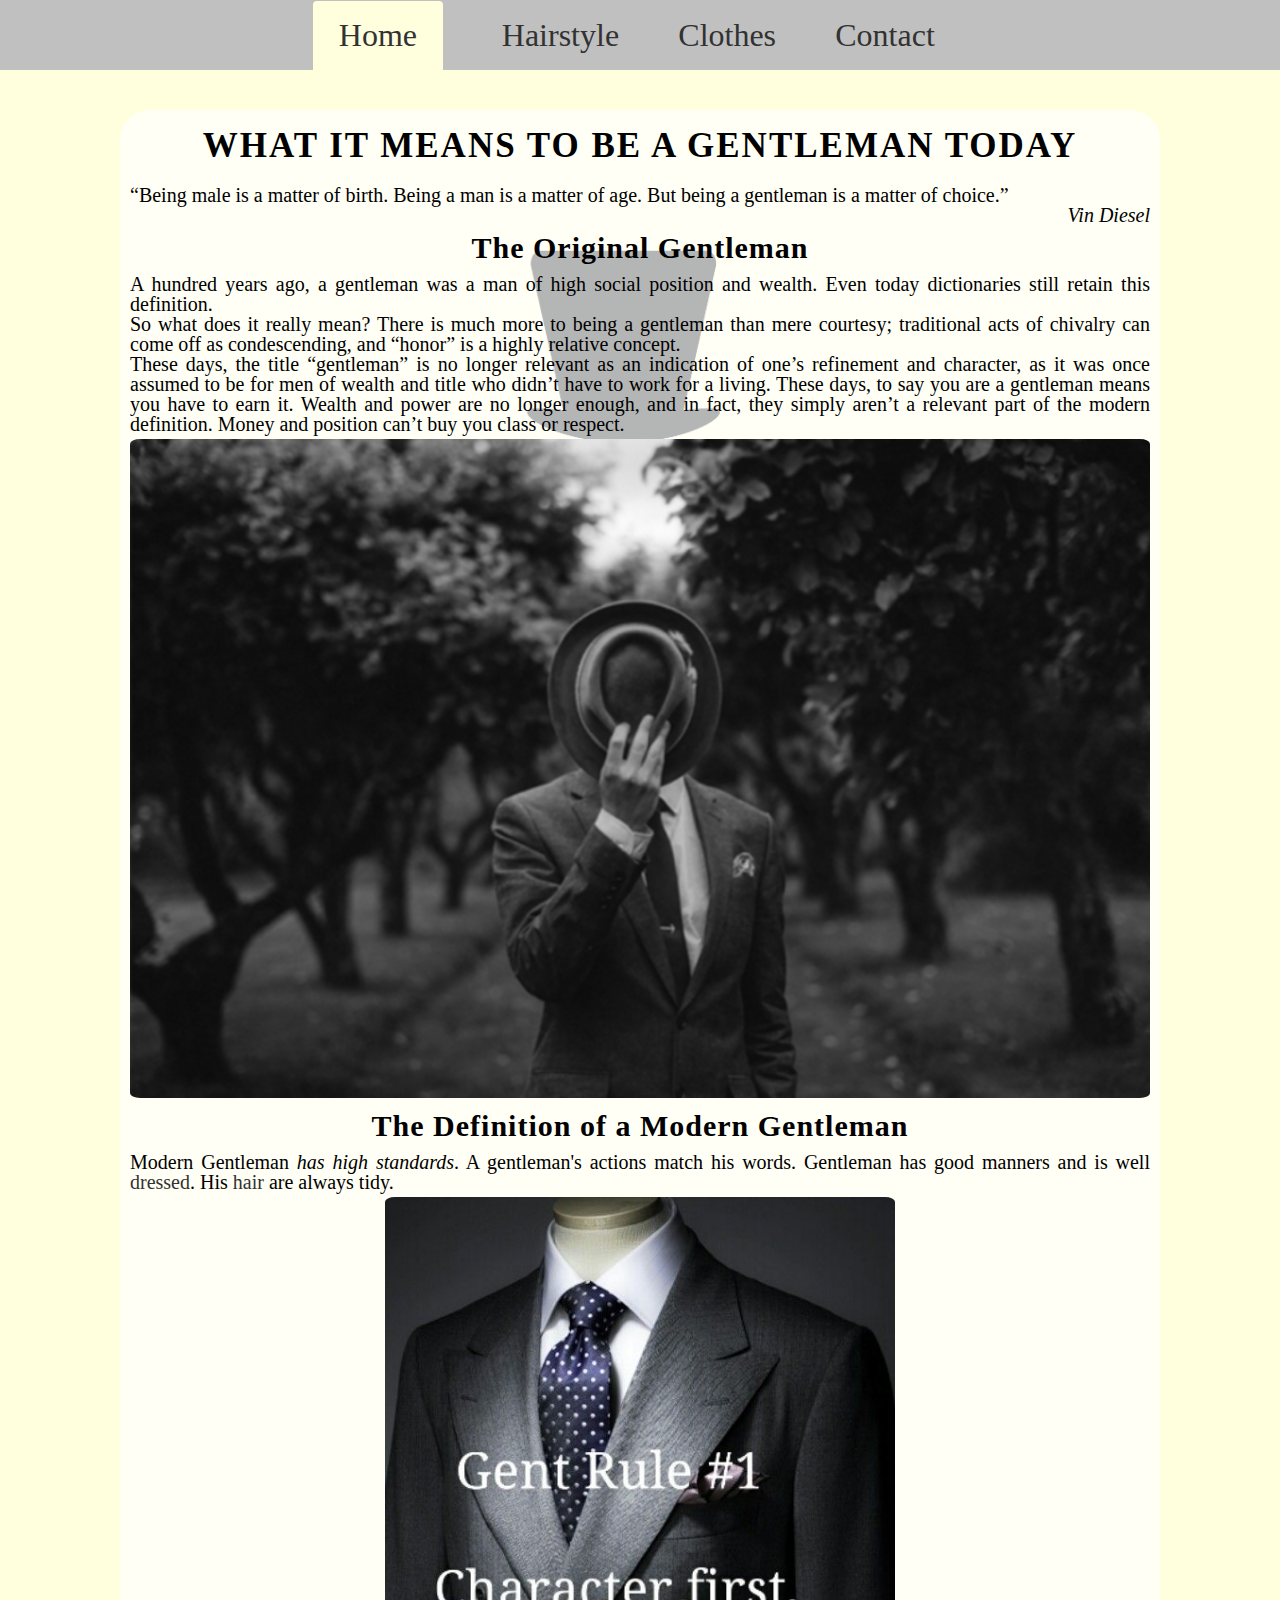
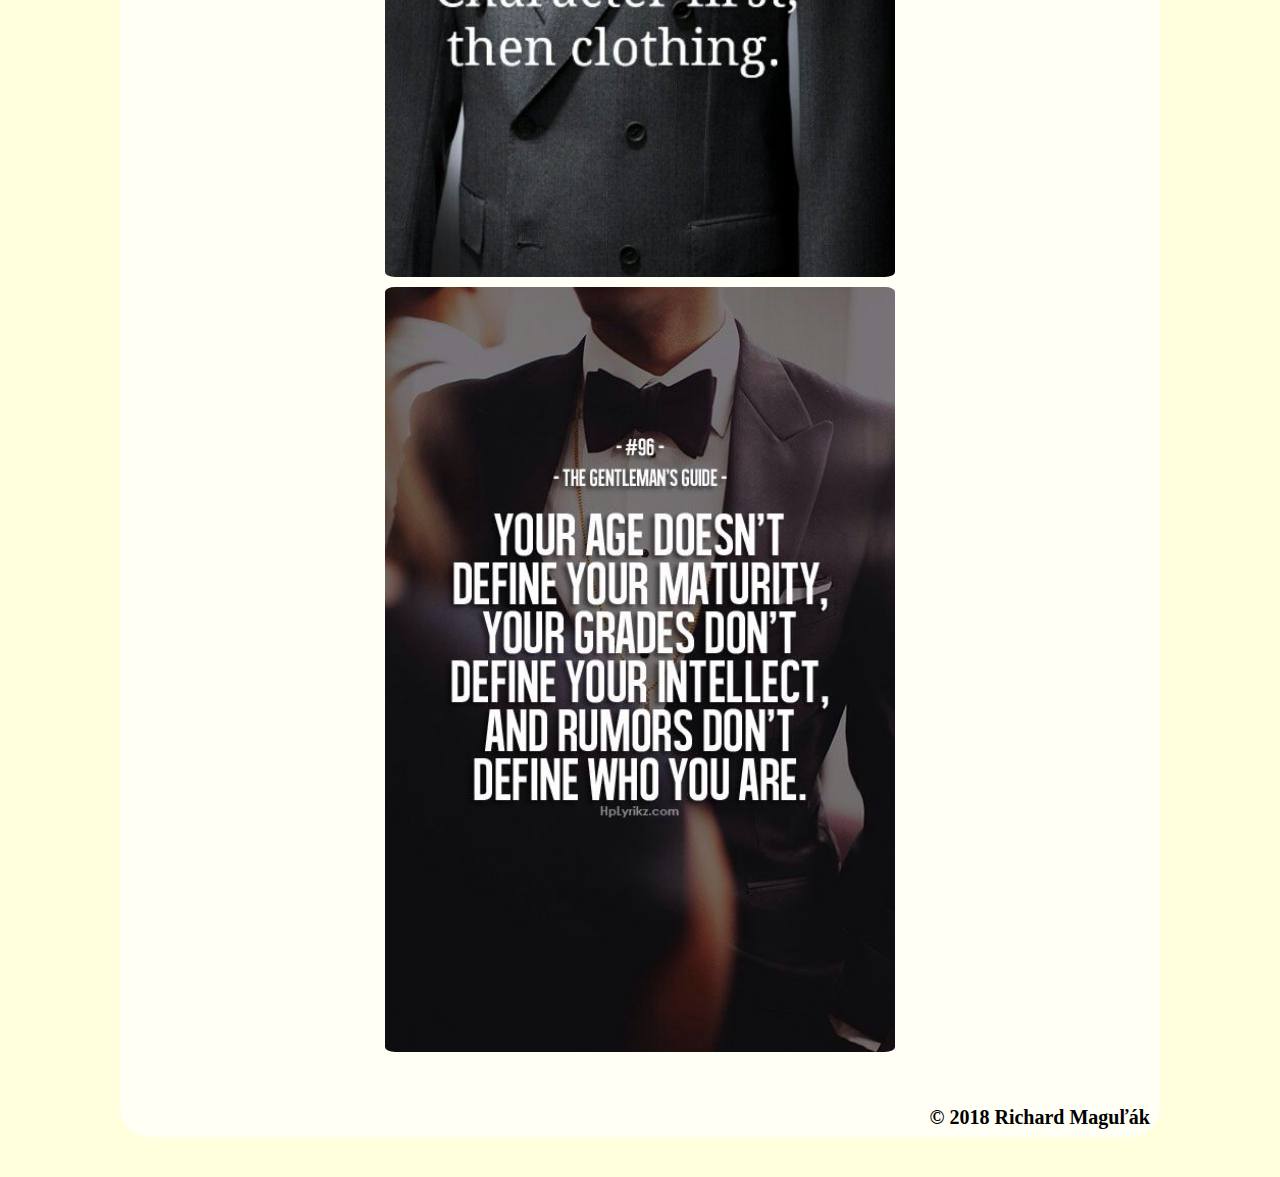
<file: index.html>
<html>
<head>
	<link href="Assets/style/reset.css" rel="stylesheet" type="text/css">
	<link href="Assets/style/style.css" rel="stylesheet" type="text/css">
	<link rel="shortcut icon" type="image/x-icon" href="Assets/icon/favicon.png">
	<meta charset="utf-8">
	<meta name="viewport" content="width=device-width, initial-scale=1">
	<meta name="keywords" content="style,gentleman,classy">
	<meta name="description" content="This website si about gentleman style.">
	<meta name="author" content="Richard MAGULAK">
	 <!-- For Facebook -->
    <meta property="og:title" content="Gentleman Style" />
    <meta property="og:type" content="article"/>
    <meta property="og:description" content="Website about history and present of gentlemans." />
    <meta property="og:url" content="https://gentlemanstyle.github.io/Home">
    <meta property="og:image" content="Assets/icon/og.jpg">
    <!-- For Twitter -->
    <meta name="twitter:creator" content="Richard MAGULAK">
    <meta name="twitter:card" content="summary">
    <meta name="twitter:title" content="Gentleman style">
    <meta name="twitter:description" content="Website about history and present of gentlemans.">
    <meta name="twitter:image" content="Assets/icon/og.jpg">
    <!-- For Google -->
    <meta name="keywords" content="style,gentleman,classy">
    <meta name="description" content="Website about history and present of gentlemans.">
    <meta name="author" content="Richard MAGULAK">
	<title>Gentlemans style</title>
</head>
<body>
	<header>
				<nav id="mainHeader">
					<ul>
						<li><a href="#" class="active">Home</a></li>
						<li><a href="Assets/html/Hairstyle.html">Hairstyle</a></li>
						<li><a href="Assets/html/Clothes.html">Clothes</a></li>
						<li><a href="Assets/html/Contact.html">Contact</a></li>
					</ul>
				</nav>
				<nav id="mobile">
					<ul>
        	<li><a href="#"  class="hid" class="active"><img src="Assets/icon/home.png" width="32px" height="32px"></a></li>
        	</li><a href="Assets/html/Hairstyle.html" class="hid"><img src="Assets/icon/hairstyle.png" width="32px" height="32px"></a></li>
	        </li><a href="Assets/html/Clothes.html" class="hid"><img src="Assets/icon/clothes.png" width="32px" height="32px"></a></li>
    	    </li><a href="Assets/html/Contact.html" class="hid"><img src="Assets/icon/contact.png" width="32px" height="32px"></a></li>
					</ul>	    		
	    		</nav>
	</header>
		
	    <article>
	    <h1>What it means to be a gentleman today</h1>
	    <p>“Being male is a matter of birth. Being a man is a matter of age. But being a gentleman is a matter of choice.”
		</p>
		<p class="autor"><i>Vin Diesel</i></p>	
	    <h2>The Original Gentleman</h2>
	    <p>A hundred years ago, a gentleman was a man of high social position and wealth. Even today dictionaries still retain this definition.</p>	
	    <p>So what does it really mean? There is much more to being a gentleman than mere courtesy; traditional acts of chivalry can come off as condescending, and “honor” is a highly relative concept.</p>
	    <p>These days, the title “gentleman” is no longer relevant as an indication of one’s refinement and character, as it was once assumed to be for men of wealth and title who didn’t have to work for a living. These days, to say you are a gentleman means you have to earn it. Wealth and power are no longer enough, and in fact, they simply aren’t a relevant part of the modern definition. Money and position can’t buy you class or respect.</p>
	    <img src="./Assets/img/i/gntlmn.png">
	    <h2>The Definition of a Modern Gentleman</h2>
	    <p>Modern Gentleman <i>has high standards</i>. A gentleman's actions match his words. Gentleman has good manners and is well <a href="Assets/html/Clothes.html">dressed</a>. His <a href="Assets/html/Hairstyle.html">hair</a> are always tidy.</p>
	    <img src="./Assets/img/i/rule1.jpg" class="i" align="middle">
	    <img src="./Assets/img/i/rule2.jpg" class="i" align="middle">
	   
	    <footer>
	    	<p>© 2018 Richard Maguľák</p>
	    </footer>
	    </article>	
</body>
</html>
</file>
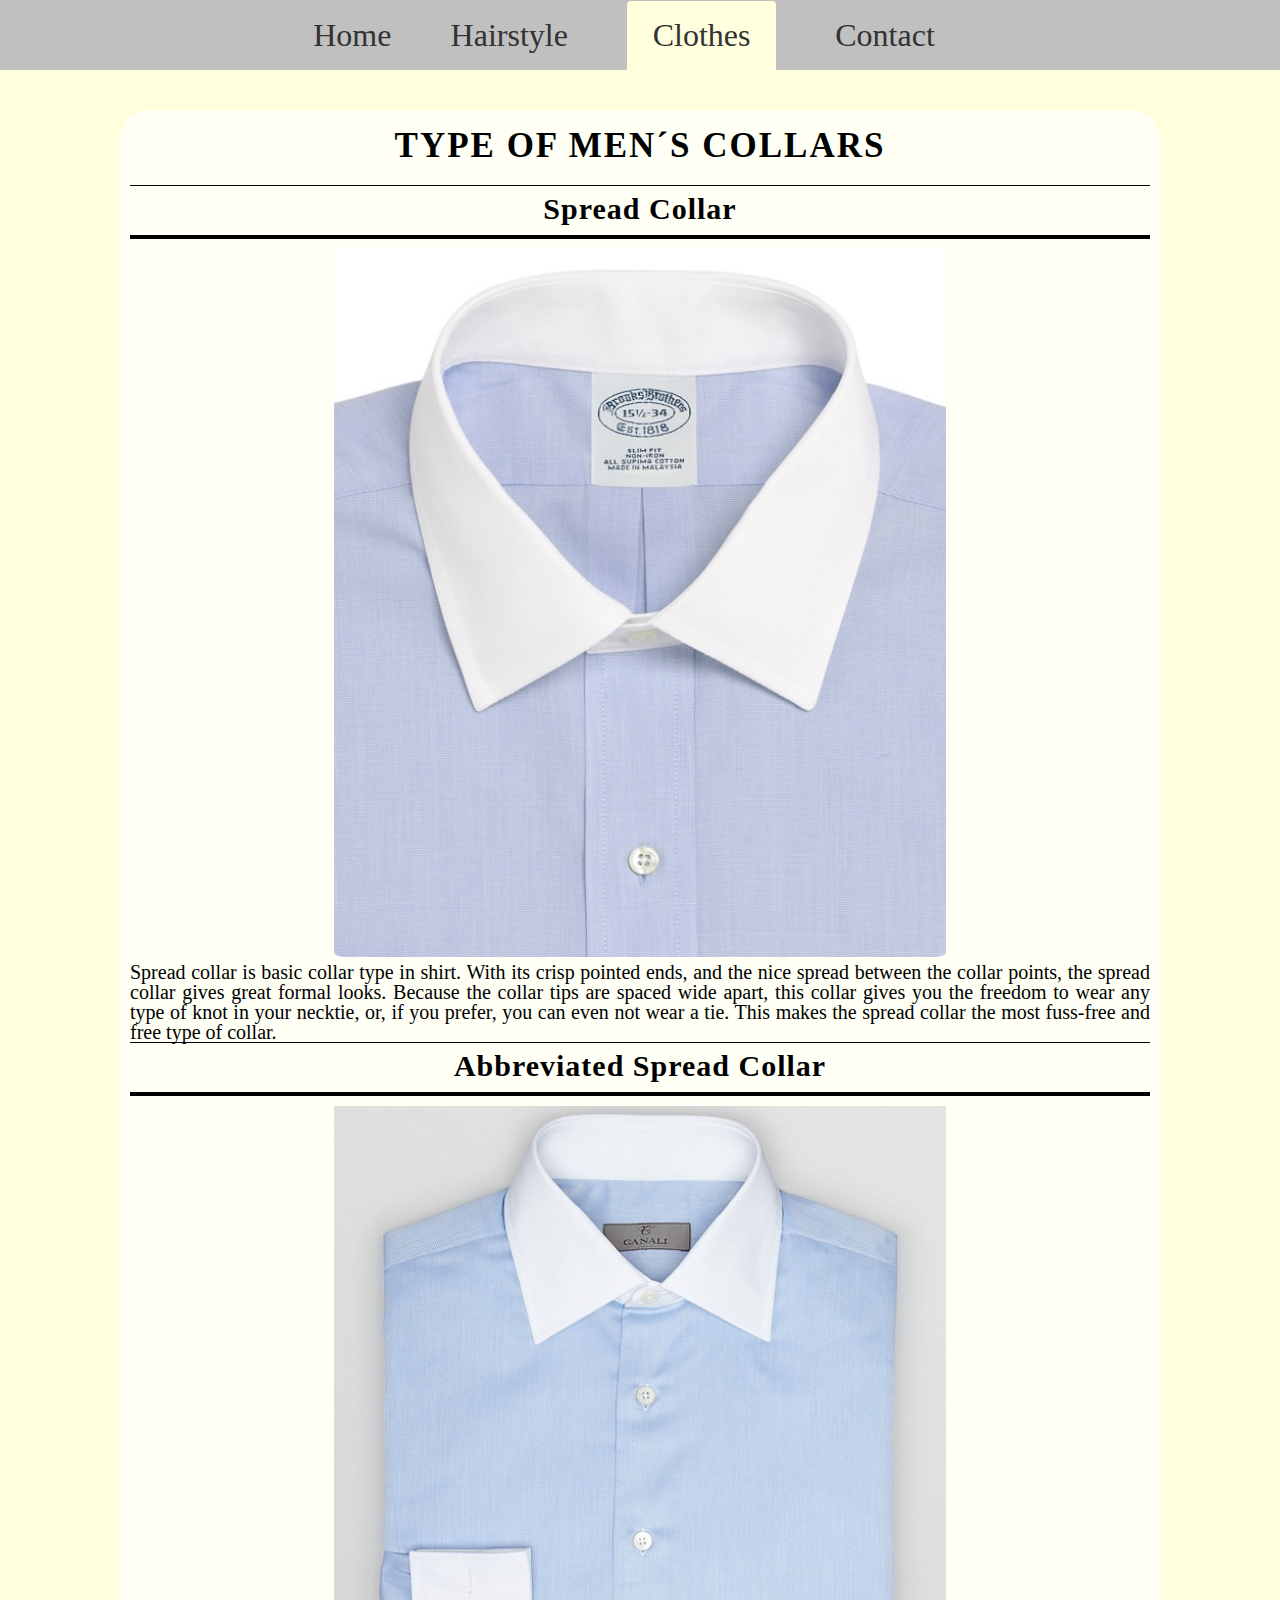
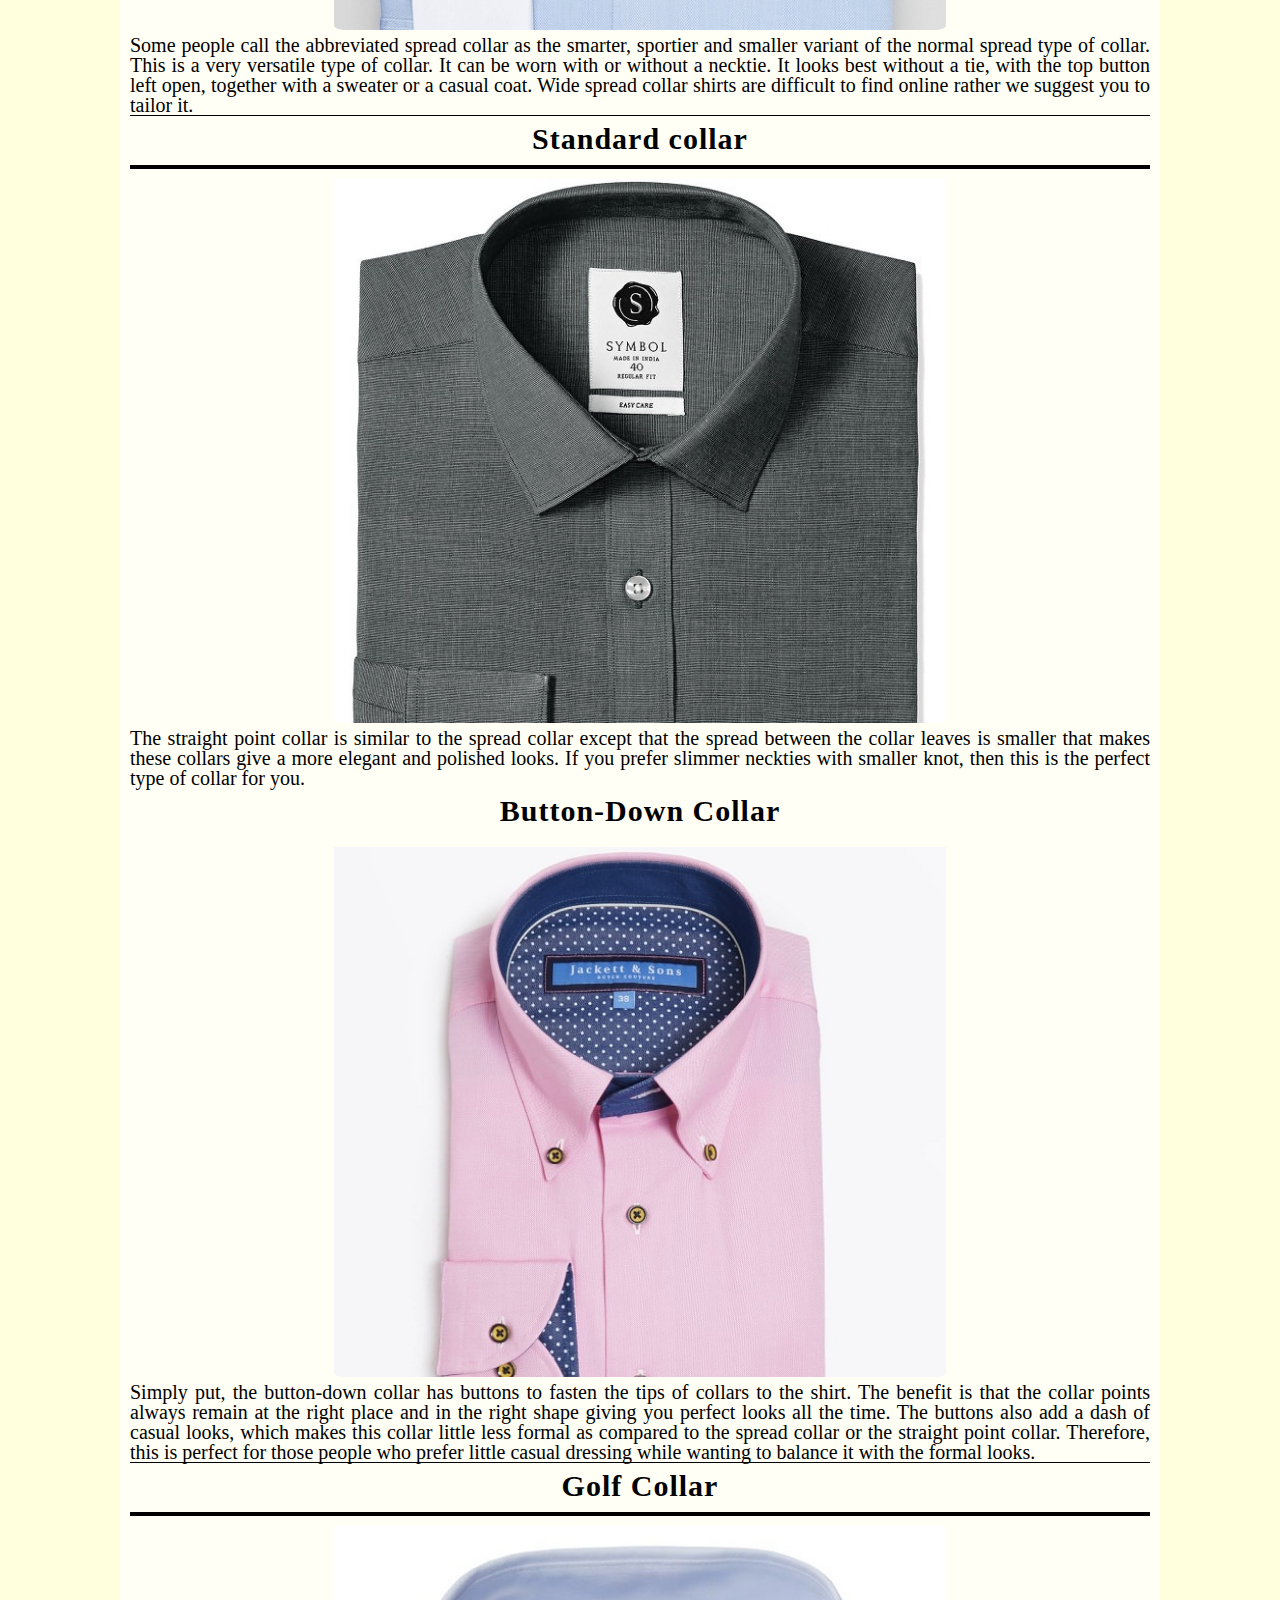
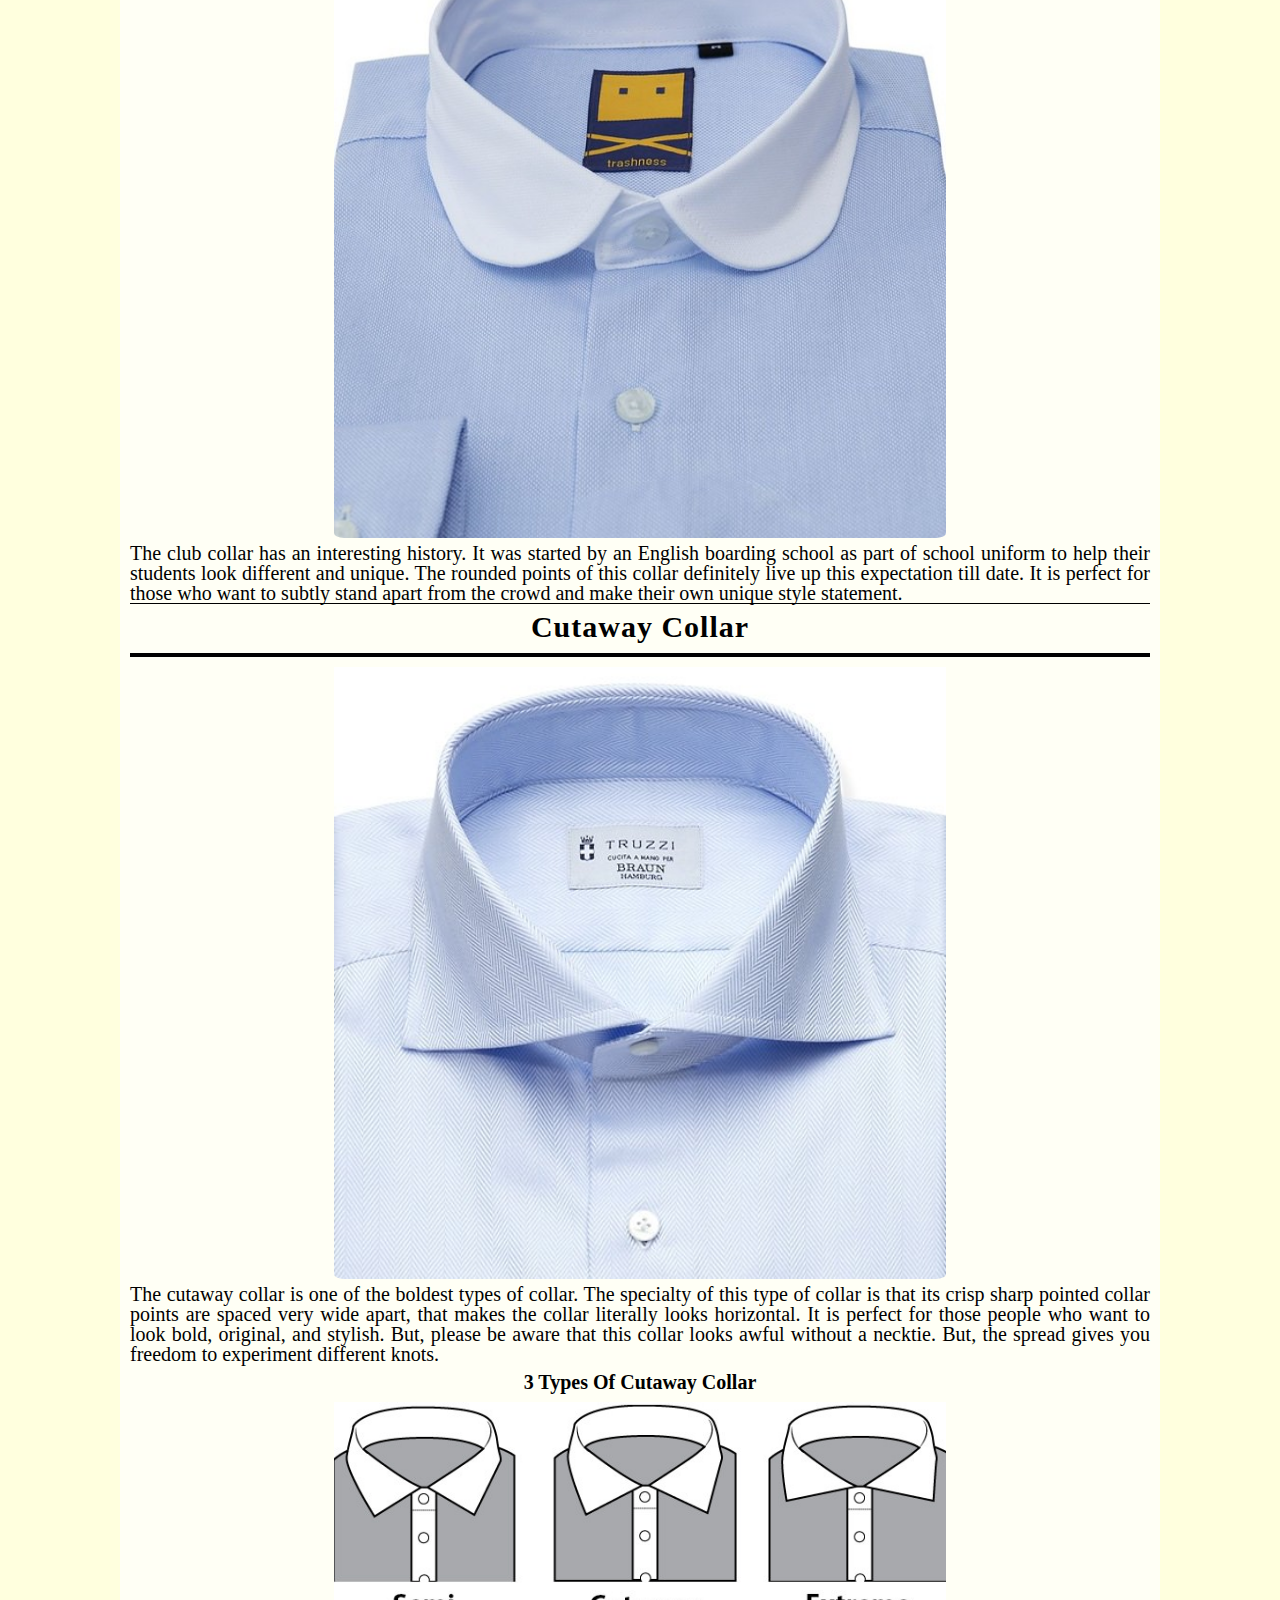
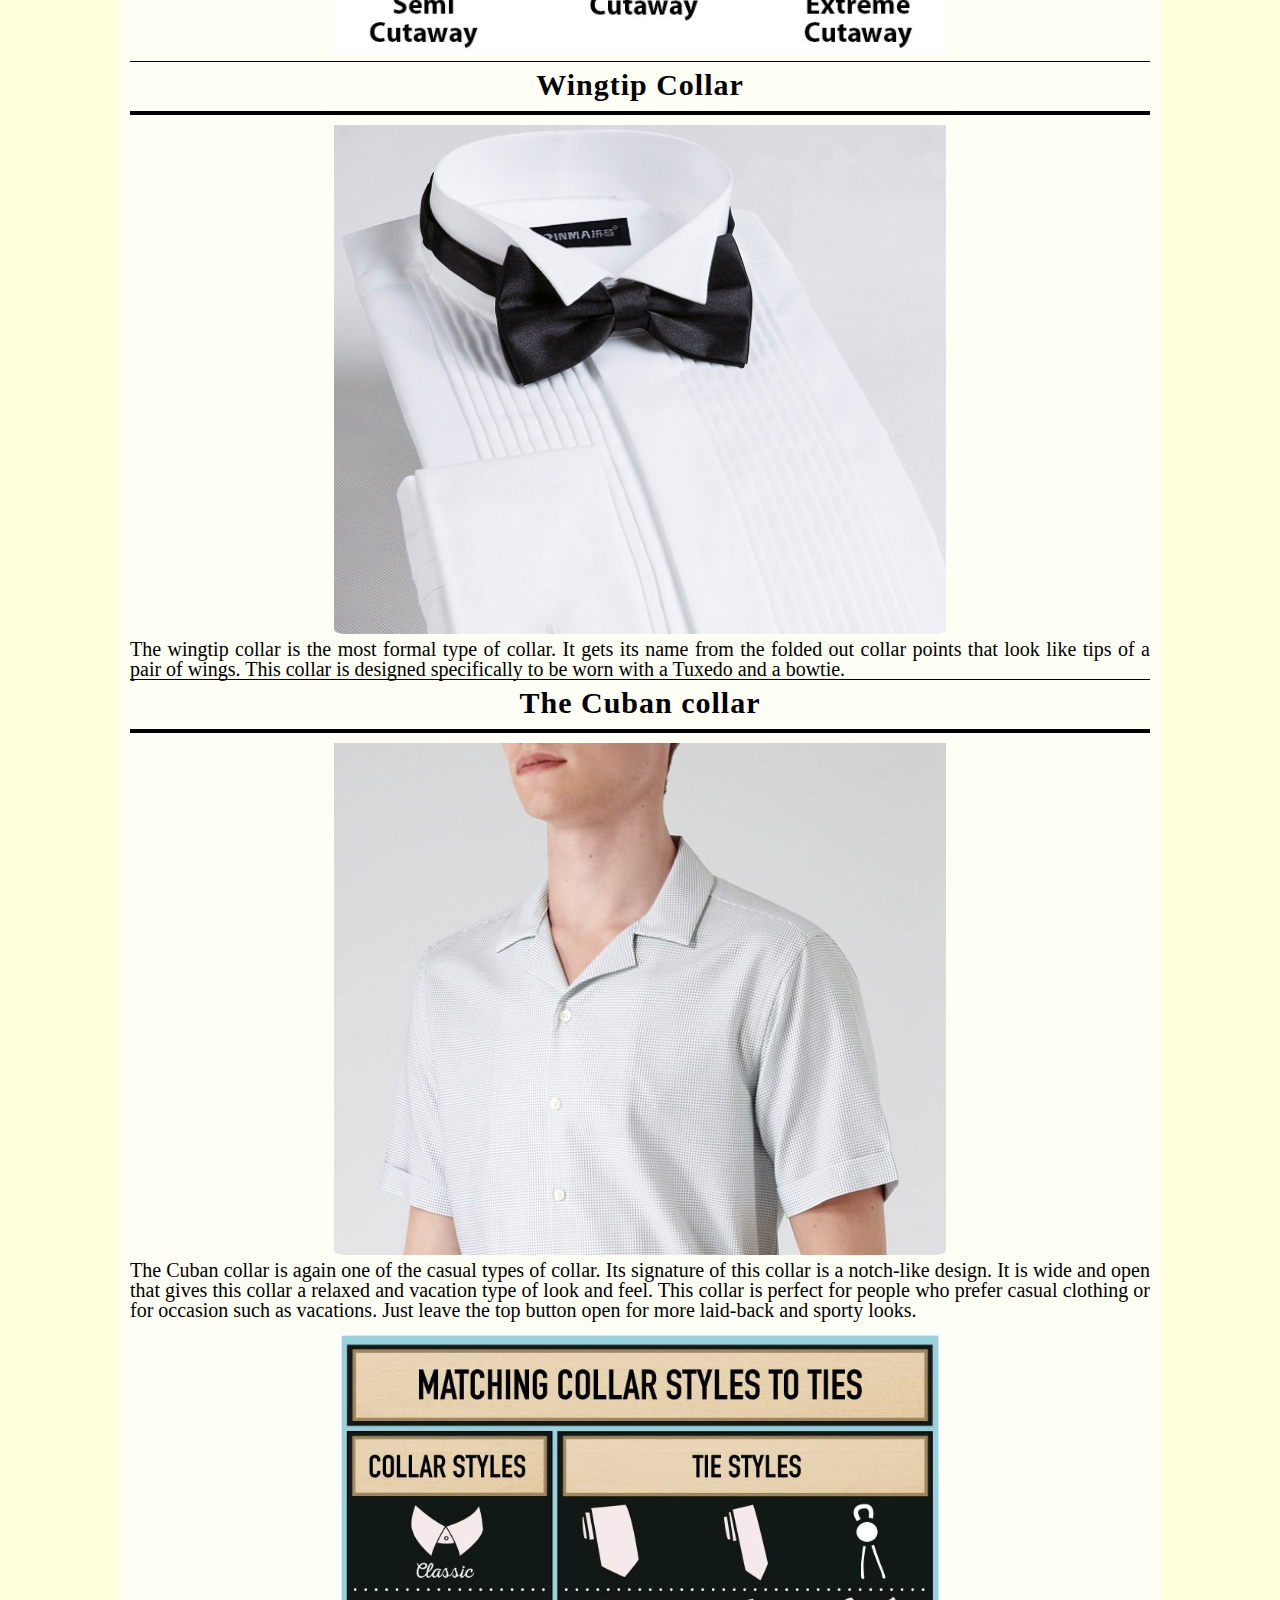
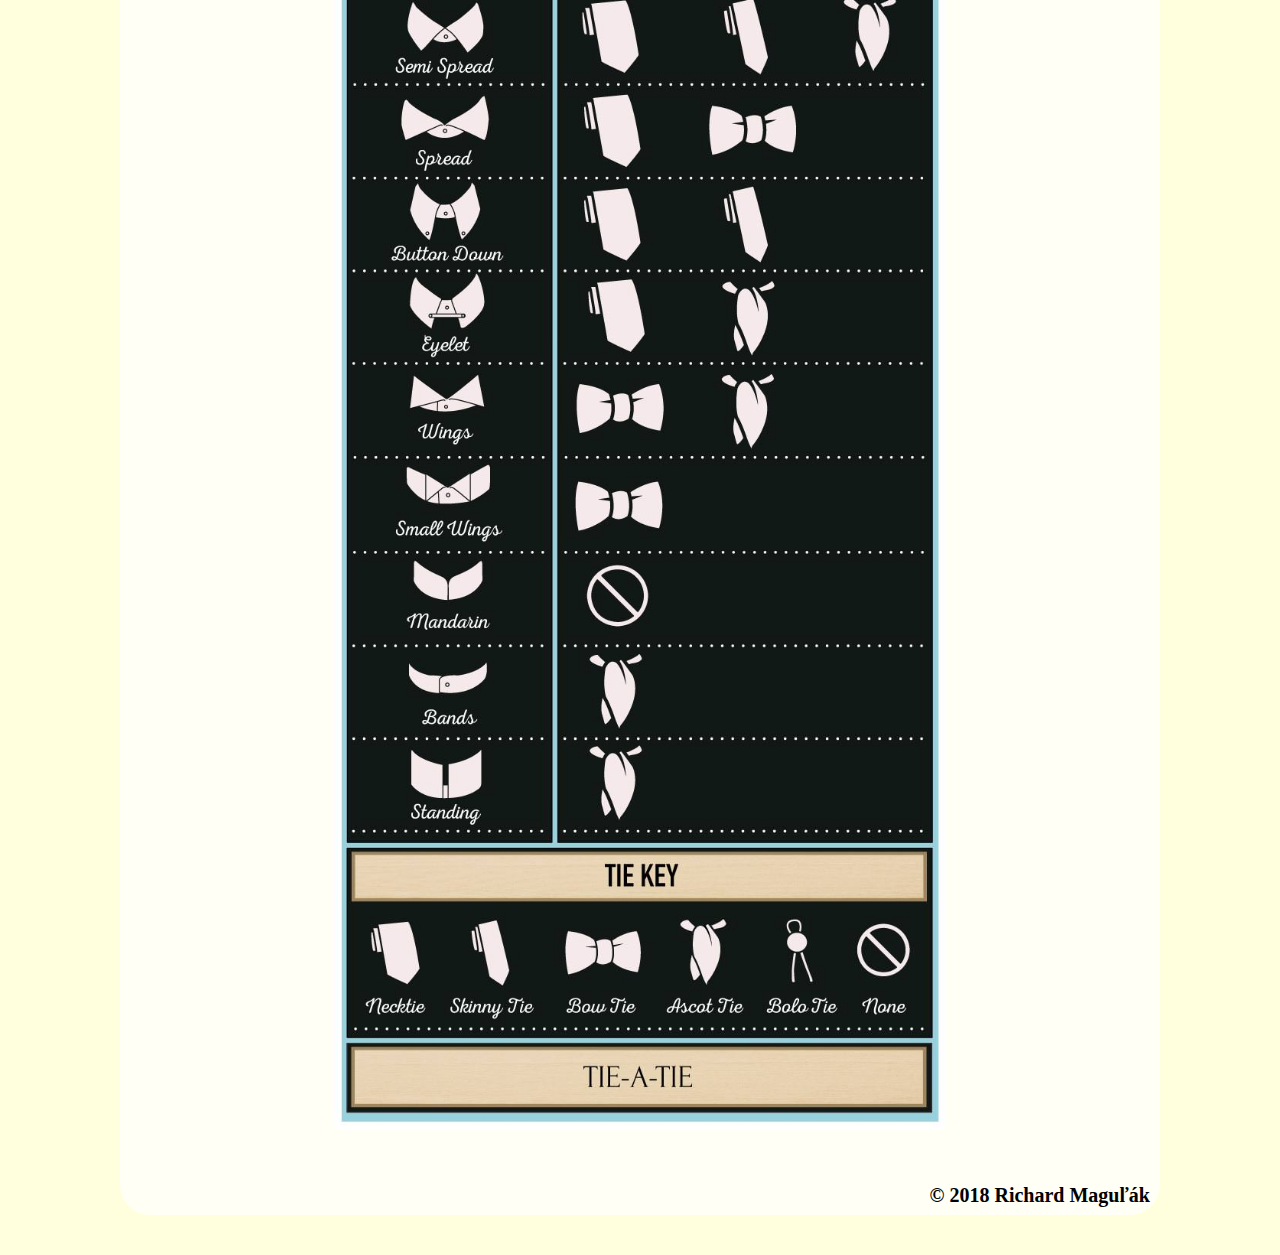
<file: Assets/html/Clothes.html>
<html>
<head>
	<link rel="shortcut icon" type="image/x-icon" href="../icon/favicon.png">
	<link href="../style/reset.css" rel="stylesheet" type="text/css">
	<link href="../style/style.css" rel="stylesheet" type="text/css">
	<meta charset="utf-8">
	<meta name="viewport" content="width=device-width, initial-scale=1">
	<meta name="keywords" content="style,gentleman,classy,clothes,collar,tie">
	<meta name="description" content="Choosing properly clothes is important for gentleman.">
	<meta name="author" content="Richard MAGULAK">
	 <!-- For Facebook -->
    <meta property="og:title" content="GS-Clothes" />
    <meta property="og:type" content="article"/>
    <meta property="og:description" content="Choosing properly clothes is important for gentleman." />
    <meta property="og:url" content="https://gentlemanstyle.github.io/Clothes">
    <meta property="og:image" content="Assets/icon/og.jpg">
    <!-- For Twitter -->
    <meta name="twitter:creator" content="Richard MAGULAK">
    <meta name="twitter:card" content="summary">
    <meta name="twitter:title" content="GS-Clothes">
    <meta name="twitter:description" content="Choosing properly clothes is important for gentleman.">
    <meta name="twitter:image" content="Assets/icon/og.jpg">
    <!-- For Google -->
    <meta name="keywords" content="style,gentleman,classy,clothes,collar,tie">
    <meta name="description" content="Choosing properly clothes is important for gentleman.">
    <meta name="author" content="Richard MAGULAK">
	<title>GS-Clothes</title>
</head>
<body>
	<header>
				<nav id="mainHeader">
					<ul>
						<li><a href="../../index.html">Home</a></li>
						<li><a href="Hairstyle.html">Hairstyle</a></li>
						<li><a href="#"class="active">Clothes</a></li>
						<li><a href="Contact.html">Contact</a></li>
					</ul>
				</nav>	
			<nav id="mobile">
				<ul>
		        	<li><a href="../../index.html" ><img src="../icon/home.png" width="32px" height="32px"></a></li>
		        	<li><a href="Hairstyle.html"><img src="../icon/hairstyle.png" width="32px" height="32px"></a></li>
			        <li><a href="#" ><img src="../icon/clothes.png" width="32px" height="32px"></a></li>
		    	    <li><a href="Contact.html"><img src="../icon/contact.png" width="32px" height="32px"></a></li>
	    	    </ul>
	    	</nav>
		</header>
		<article>
			<h1>Type of men´s collars</h1>
			<h2 class="c1">Spread Collar</h2>
			<img src="../img/c/c1.jpg" class="c">
			<p>Spread collar is basic collar type in shirt. With its crisp pointed ends, and the nice spread between the collar points, the spread collar gives great formal looks. Because the collar tips are spaced wide apart, this collar gives you the freedom to wear any type of knot in your necktie, or, if you prefer, you can even not wear a tie. This makes the spread collar the most fuss-free and free type of collar.</p>

			<h2 class="c1">Abbreviated Spread Collar</h2>
			<img src="../img/c/c2.jpg" class="c">
			<p>Some people call the abbreviated spread collar as the smarter, sportier and smaller variant of the normal spread type of collar. This is a very versatile type of collar. It can be worn with or without a necktie. It looks best without a tie, with the top button left open, together with a sweater or a casual coat. Wide spread collar shirts are difficult to find online rather we suggest you to tailor it.</p>
			
			<h2 class="c1">Standard collar</h2>
			<img src="../img/c/c3.jpg" class="c">
			<p>The straight point collar is similar to the spread collar except that the spread between the collar leaves is smaller that makes these collars give a more elegant and polished looks. If you prefer slimmer neckties with smaller knot, then this is the perfect type of collar for you.</p>
						<h2>Button-Down Collar</h2>
			<img src="../img/c/c4.jpg" class="c">
			<p>Simply put, the button-down collar has buttons to fasten the tips of collars to the shirt. The benefit is that the collar points always remain at the right place and in the right shape giving you perfect looks all the time. The buttons also add a dash of casual looks, which makes this collar little less formal as compared to the spread collar or the straight point collar. Therefore, this is perfect for those people who prefer little casual dressing while wanting to balance it with the formal looks.</p>
			
			<h2 class="c1">Golf Collar</h2>
			<img src="../img/c/c5.jpg" class="c">
			<p>The club collar has an interesting history. It was started by an English boarding school as part of school uniform to help their students look different and unique. The rounded points of this collar definitely live up this expectation till date. It is perfect for those who want to subtly stand apart from the crowd and make their own unique style statement.</p>
			<h2 class="c1">Cutaway Collar</h2>
			<img src="../img/c/c6.jpg" class="c">
			<p>The cutaway collar is one of the boldest types of collar. The specialty of this type of collar is that its crisp sharp pointed collar points are spaced very wide apart, that makes the collar literally looks horizontal. It is perfect for those people who want to look bold, original, and stylish. But, please be aware that this collar looks awful without a necktie. But, the spread gives you freedom to experiment different knots.</p>
			<h3>3 Types Of Cutaway Collar</h3>
			<img src="../img/c/c6.2.jpg" class="c">
			<h2 class="c1">Wingtip Collar</h2>
			<img src="../img/c/c7.jpg" class="c">
			<p>The wingtip collar is the most formal type of collar. It gets its name from the folded out collar points that look like tips of a pair of wings. This collar is designed specifically to be worn with a Tuxedo and a bowtie.</p>
			<h2 class="c1"> The Cuban collar</h2>
			<img src="../img/c/c8.jpg" class="c">
			<p>The Cuban collar is again one of the casual types of collar. Its signature of this collar is a notch-like design. It is wide and open that gives this collar a relaxed and vacation type of look and feel. This collar is perfect for people who prefer casual clothing or for occasion such as vacations. Just leave the top button open for more laid-back and sporty looks.</p>
			<img src="../img/c/c9.jpg" class="c">
 		<footer>
	    	<p>© 2018 Richard Maguľák</p>
	    </footer>
		</article>
</body>
</html>
</file>
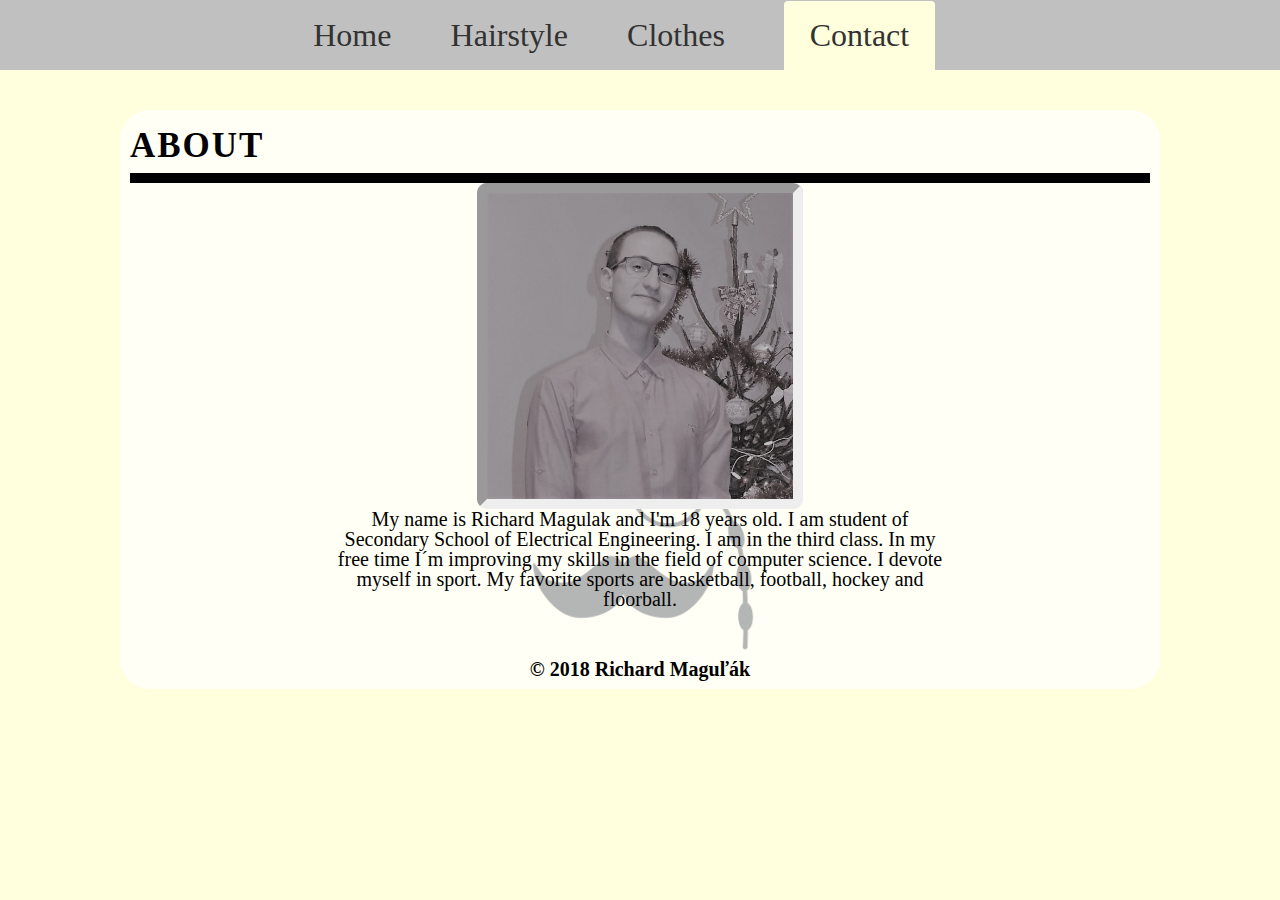
<file: Assets/html/Contact.html>
<html>
<head>
	<link rel="shortcut icon" type="image/x-icon" href="../icon/favicon.png">
	<link href="../style/reset.css" rel="stylesheet" type="text/css">
	<link href="../style/style.css" rel="stylesheet" type="text/css">
	<meta charset="utf-8">
	<meta name="viewport" content="width=device-width, initial-scale=1">
	<meta name="keywords" content="Contact,About">
	<meta name="description" content="Description of author.">
	<meta name="author" content="Richard MAGULAK">
	 <!-- For Facebook -->
    <meta property="og:title" content="GS-About" />
    <meta property="og:type" content="article"/>
    <meta property="og:description" content="Description of author." />
    <meta property="og:url" content="https://gentlemanstyle.github.io/About">
    <meta property="og:image" content="Assets/icon/og.jpg">
    <!-- For Twitter -->
    <meta name="twitter:creator" content="Richard MAGULAK">
    <meta name="twitter:card" content="summary">
    <meta name="twitter:title" content="GS-About">
    <meta name="twitter:description" content="Description of author.">
    <meta name="twitter:image" content="Assets/icon/og.jpg">
    <!-- For Google -->
    <meta name="keywords" content="Contact,About">
    <meta name="description" content="Description of author.">
    <meta name="author" content="Richard MAGULAK">
	<title>Contact</title>
</head>
<body>
	<header>
				<nav id="mainHeader">
					<ul>
						<li><a href="../../index.html">Home</a></li>
						<li><a href="Hairstyle.html">Hairstyle</a></li>
						<li><a href="Clothes.html">Clothes</a></li>
						<li><a href="#"class="active">Contact</a></li>
					</ul>
				</nav>	
			<nav id="mobile">
				<ul>
		        	<li><a href="../../index.html"><img src="../icon/home.png" width="32px" height="32px"></a></li>
		        	<li><a href="Hairstyle.html"><img src="../icon/hairstyle.png" width="32px" height="32px"></a></li>
			        <li><a href="Clothes.html" ><img src="../icon/clothes.png" width="32px" height="32px"></a></li>
		    	    <li><a href="#"><img src="../icon/contact.png" width="32px" height="32px"></a></li>
	    	    </ul>
	    	</nav>
	</header>
		<article id="about">
			<h1>About</h1>
			<img src="./../img/a/a1.JPG">
			<p>My name is Richard Magulak and I'm 18 years old. I am student of Secondary School of Electrical Engineering. I am in the third  class. In my free time I´m improving my skills in the field of computer science. I devote myself in sport. My favorite sports are basketball, football, hockey and floorball.</p>
		<footer>
	    	<p>© 2018 Richard Maguľák</p>
	    </footer>
	    </article>
</body>
</html>
</file>
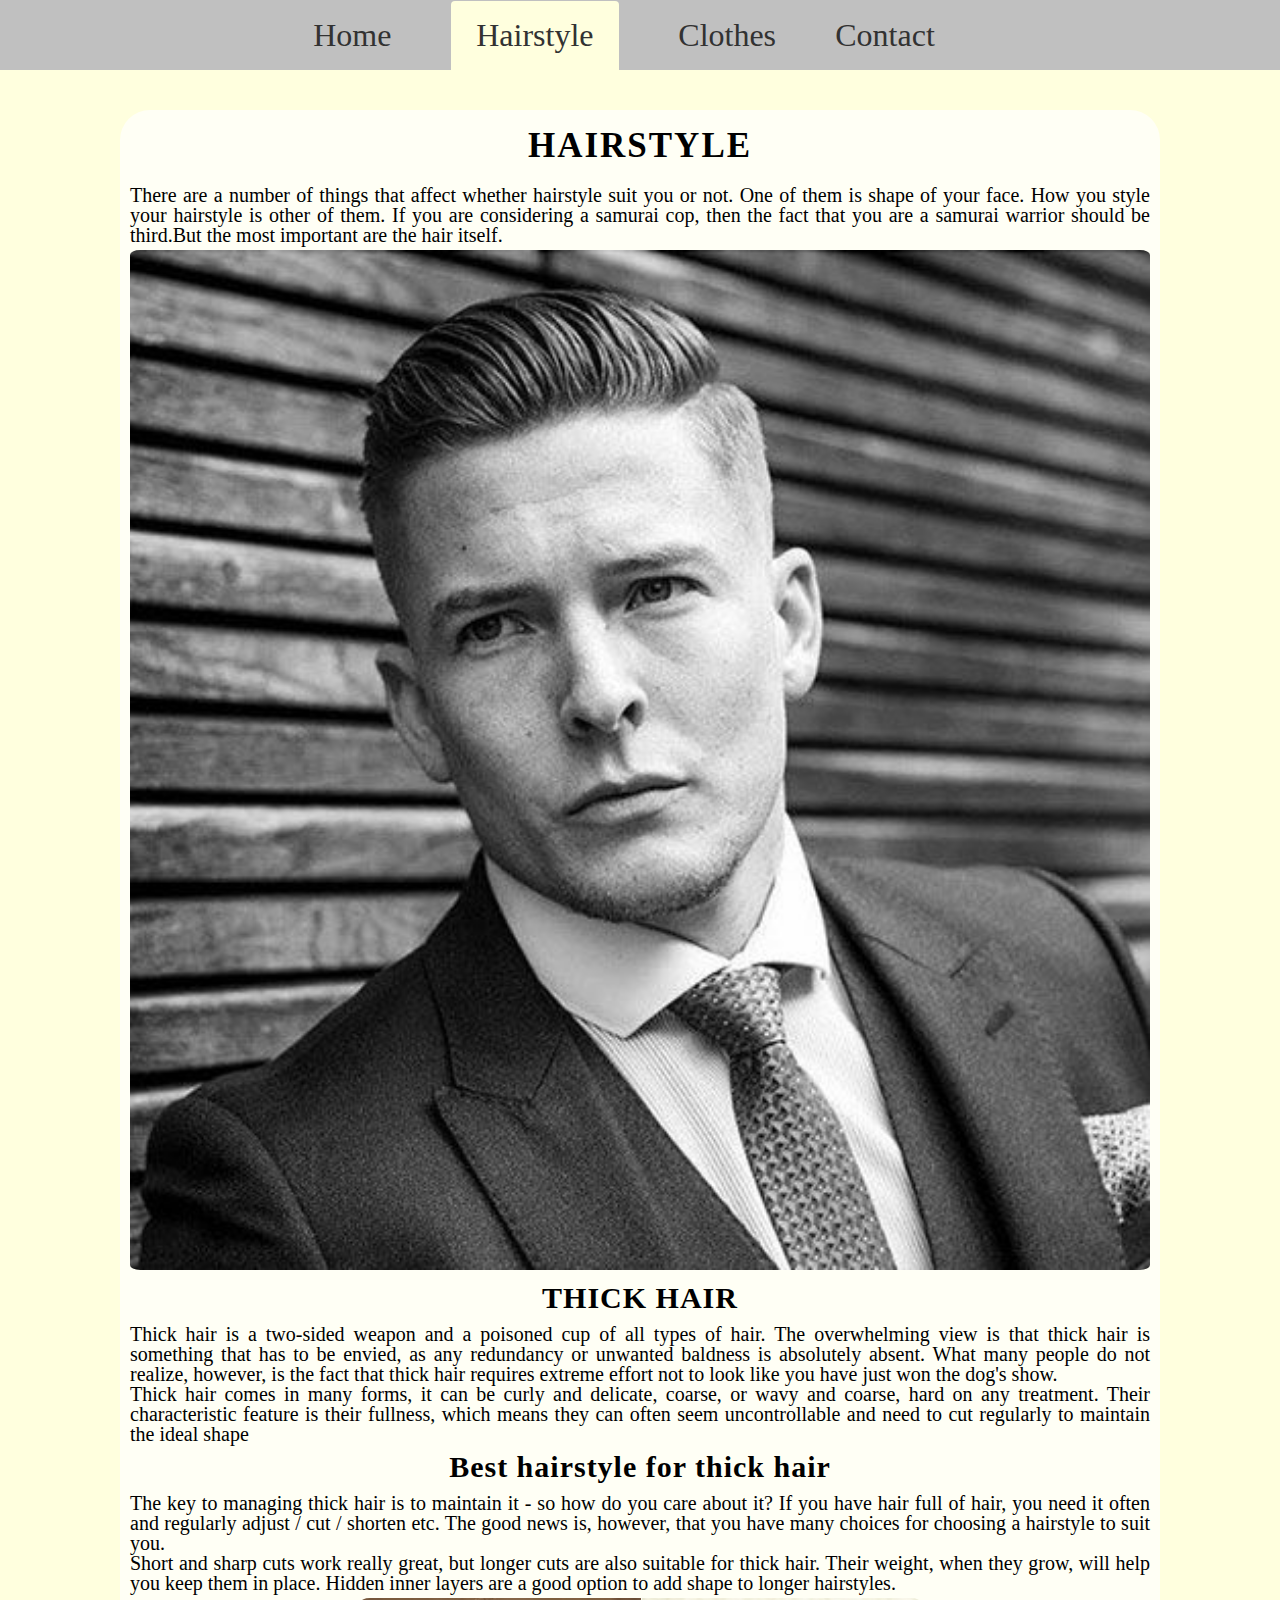
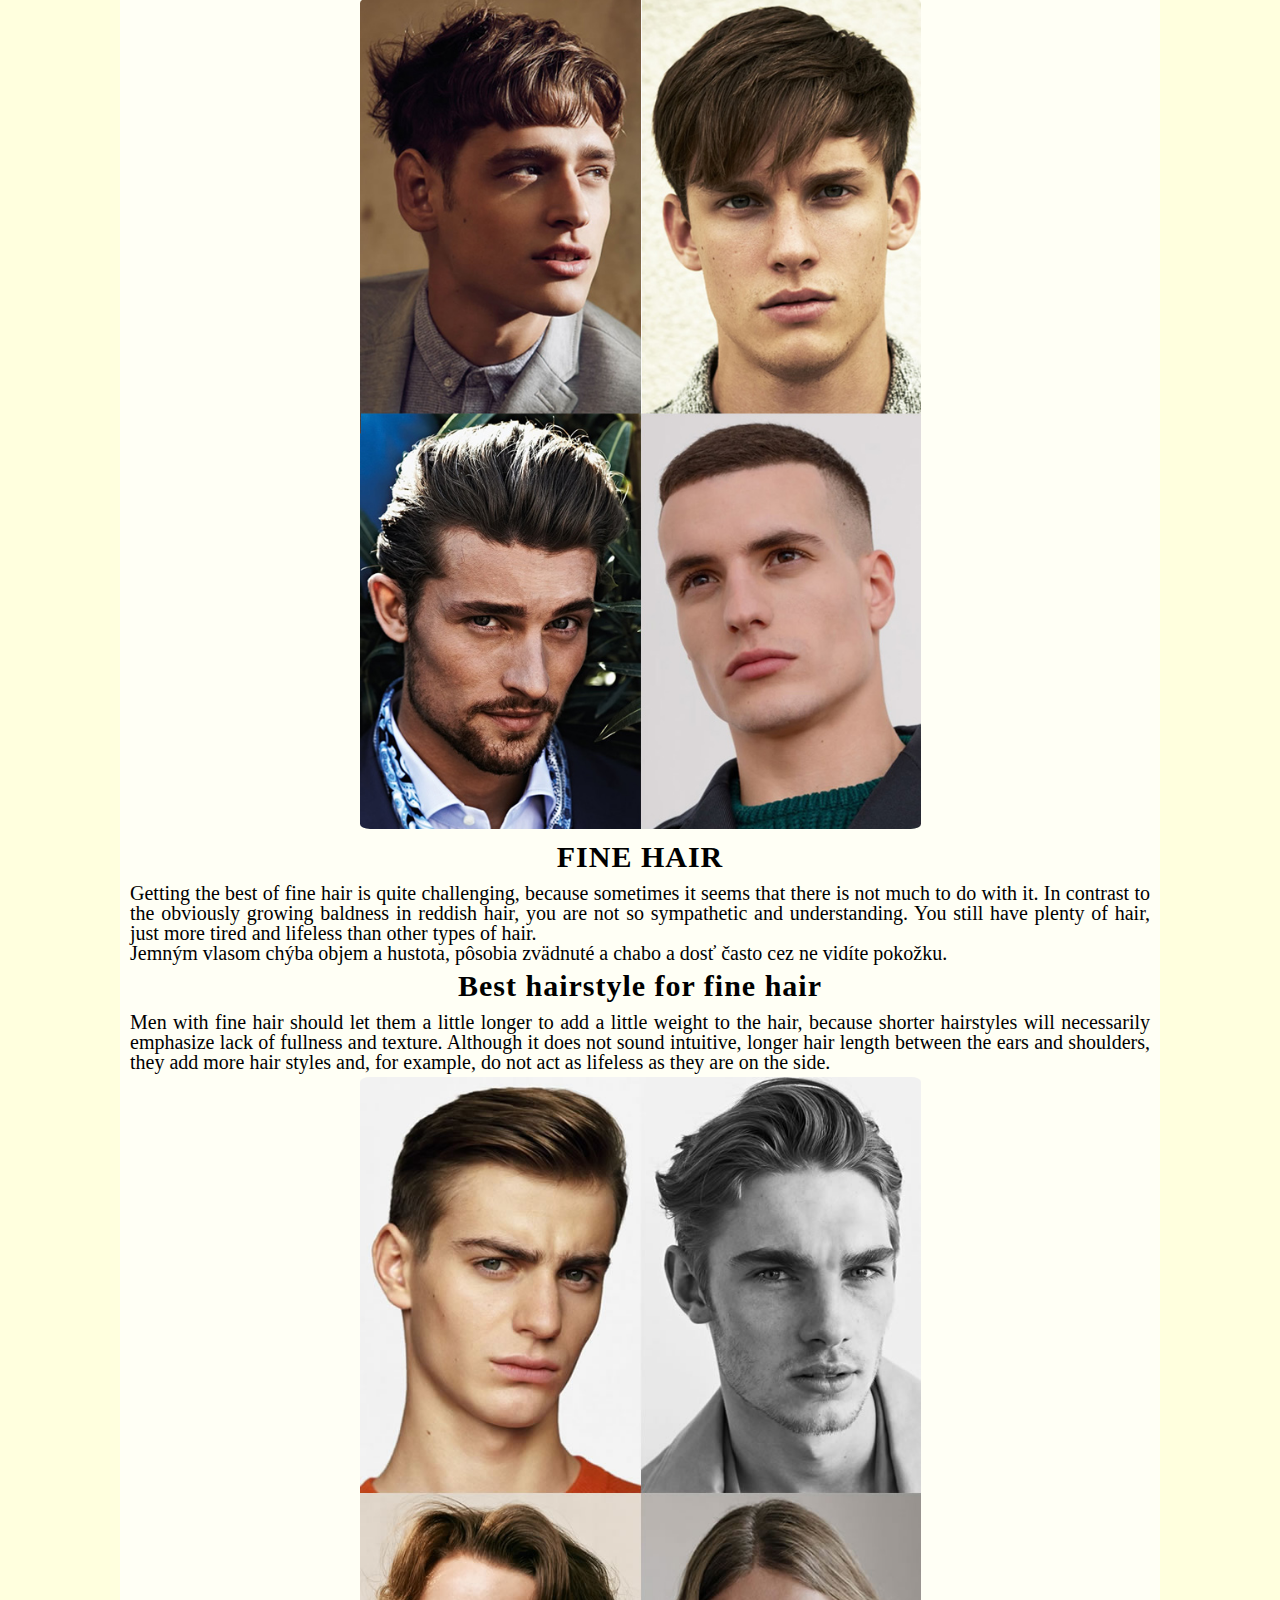
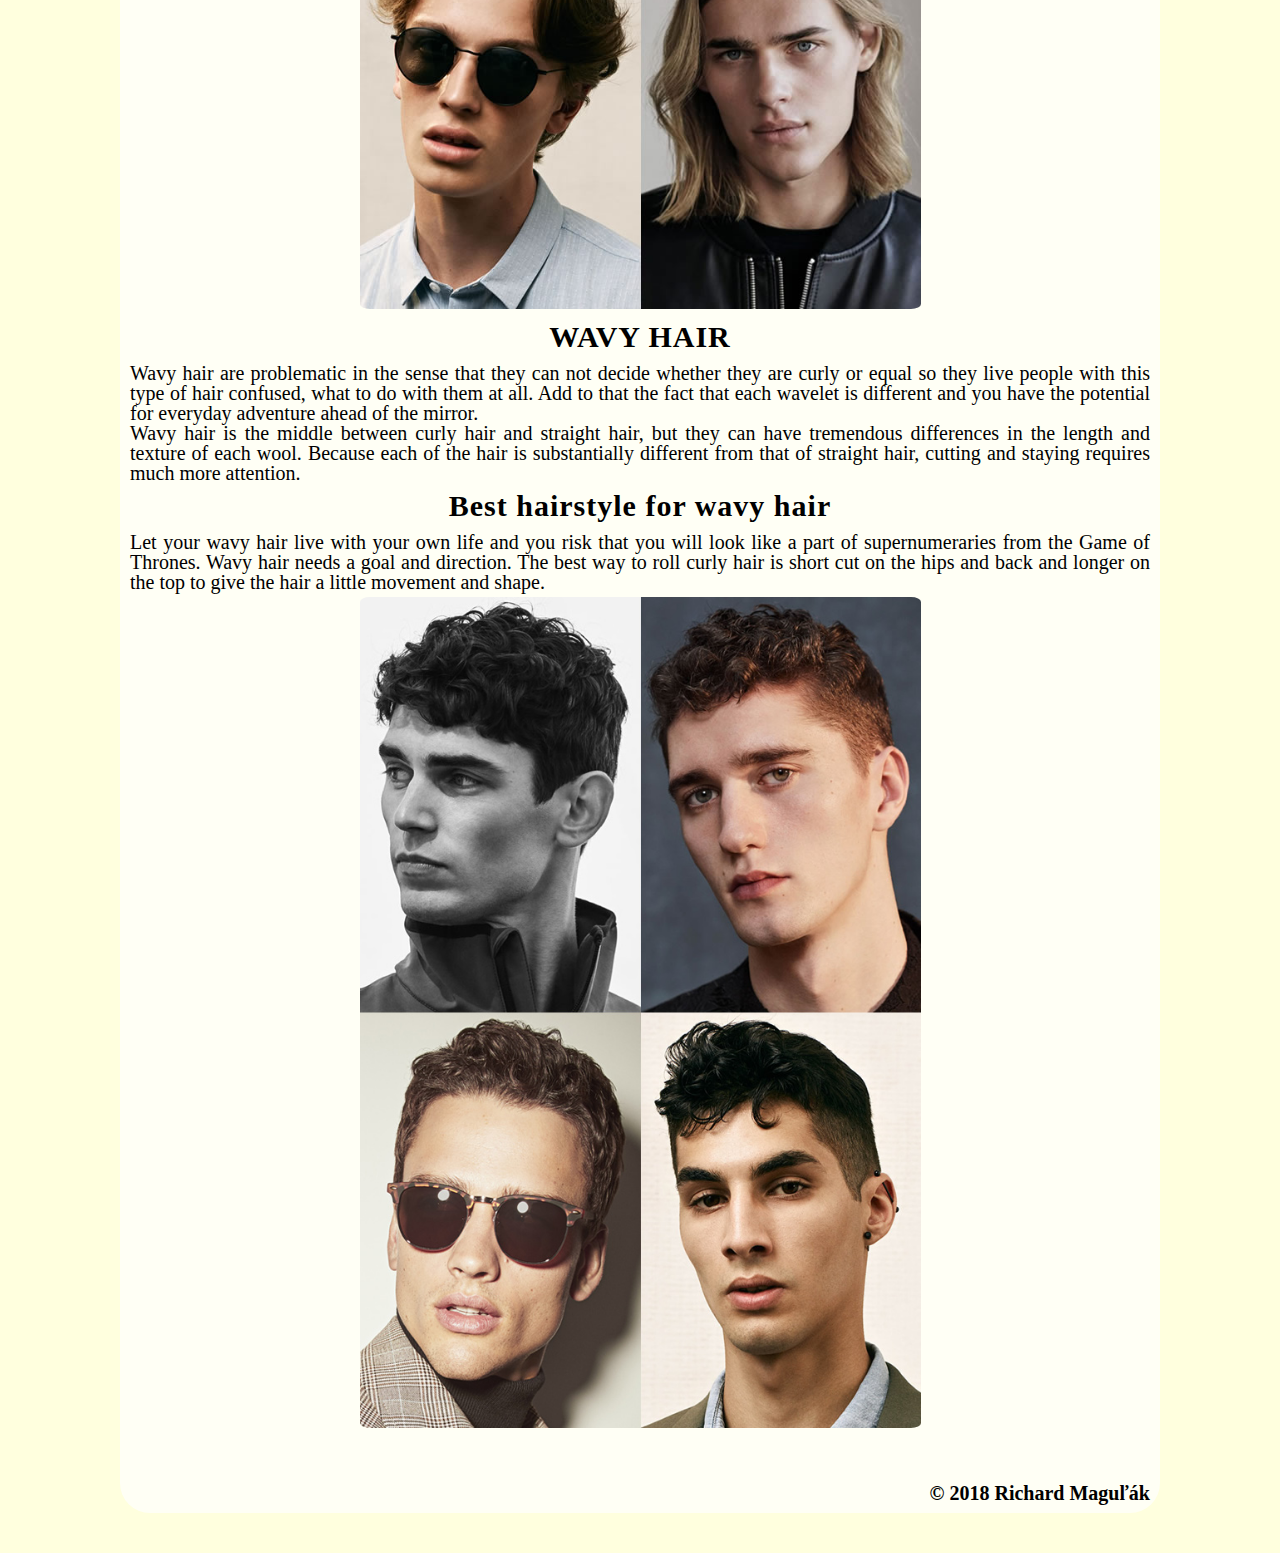
<file: Assets/html/Hairstyle.html>
<html>
<head>	
	<link rel="shortcut icon" type="image/x-icon" href="../icon/favicon.png">
	<link href="../style/reset.css" rel="stylesheet" type="text/css">
	<link href="../style/style.css" rel="stylesheet" type="text/css">
	<meta charset="utf-8">
	<meta name="viewport" content="width=device-width, initial-scale=1">
	<meta name="keywords" content="style,gentleman,classy,hair,hairstyle, curly hair,thick hair,fine hair`">
	<meta name="description" content="Tidy and clean hiarstyle is gentlemans 1. rule">
	<meta name="author" content="Richard MAGULAK">
	 <!-- For Facebook -->
    <meta property="og:title" content="GS-Hairstyle" />
    <meta property="og:type" content="article"/>
    <meta property="og:description" content="Tidy and clean hiarstyle is gentlemans 1. rule" />
    <meta property="og:url" content="https://gentlemanstyle.github.io/Hairstyle">
    <meta property="og:image" content="Assets/icon/og.jpg">
    <!-- For Twitter -->
    <meta name="twitter:creator" content="Richard MAGULAK">
    <meta name="twitter:card" content="summary">
    <meta name="twitter:title" content="GS-Hairstyle">
    <meta name="twitter:description" content="Tidy and clean hiarstyle is gentlemans 1. rule">
    <meta name="twitter:image" content="Assets/icon/og.jpg">
    <!-- For Google -->
    <meta name="keywords" content="style,gentleman,classy,hair,hairstyle, curly hair,thick hair,fine hair">
    <meta name="description" content="Tidy and clean hiarstyle is gentlemans 1. rule">
    <meta name="author" content="Richard MAGULAK">
	<title>GS-Hairstyle</title>
</head>
<body>
		<header>
				<nav id="mainHeader">
					<ul>
						<li><a href="../../index.html">Home</a></li>
						<li><a href="#" class="active">Hairstyle</a></li>
						<li><a href="Clothes.html">Clothes</a></li>
						<li><a href="Contact.html">Contact</a></li>
					</ul>
				</nav>	
			<nav id="mobile">
				<ul>
		        	<li><a href="../../index.html"><img src="../icon/home.png" width="32px" height="32px"></a></li>
		        	<li><a href="#"><img src="../icon/hairstyle.png" width="32px" height="32px"></a></li>
			        <li><a href="Clothes.html"><img src="../icon/clothes.png" width="32px" height="32px"></a></li>
		    	    <li><a href="Contact.html"><img src="../icon/contact.png" width="32px" height="32px"></a></li>
	    	    </ul>
	    	</nav>
		</header>
		<article>
			<h1>Hairstyle</h1>
			<p>There are a number of things that affect whether hairstyle suit you or not. One of them is shape of your face. How you style your hairstyle is other of them. If you are considering a samurai cop, then the fact that you are a samurai warrior should be third.But the most important are the hair itself.</p>
			<img src="../img/h/hairstyle1.jpg">
			<h2 class="h">thick hair</h2>
			<p>Thick hair is a two-sided weapon and a poisoned cup of all types of hair. The overwhelming view is that thick hair is something that has to be envied, as any redundancy or unwanted baldness is absolutely absent. What many people do not realize, however, is the fact that thick hair requires extreme effort not to look like you have just won the dog's show.</p>
			<p>Thick hair comes in many forms, it can be curly and delicate, coarse, or wavy and coarse, hard on any treatment. Their characteristic feature is their fullness, which means they can often seem uncontrollable and need to cut regularly to maintain the ideal shape</p>
			<h2>Best hairstyle for thick hair</h2>
			<p>The key to managing thick hair is to maintain it - so how do you care about it? If you have hair full of hair, you need it often and regularly adjust / cut / shorten etc. The good news is, however, that you have many choices for choosing a hairstyle to suit you.</p>
			<p>Short and sharp cuts work really great, but longer cuts are also suitable for thick hair. Their weight, when they grow, will help you keep them in place. Hidden inner layers are a good option to add shape to longer hairstyles.</p>
			<img src="../img/h/hairstyle2.jpg" class="hair">
			<h2 class="h">fine hair</h2>
			<p>Getting the best of fine hair is quite challenging, because sometimes it seems that there is not much to do with it. In contrast to the obviously growing baldness in reddish hair, you are not so sympathetic and understanding. You still have plenty of hair, just more tired and lifeless than other types of hair.</p>
			<p>Jemným vlasom chýba objem a hustota, pôsobia zvädnuté a chabo a dosť často cez ne vidíte pokožku.</p>
			<h2>Best hairstyle for fine hair</h2>
			<p>Men with fine hair should let them a little longer to add a little weight to the hair, because shorter hairstyles will necessarily emphasize lack of fullness and texture. Although it does not sound intuitive, longer hair length between the ears and shoulders, they add more hair styles and, for example, do not act as lifeless as they are on the side.</p>
			<img src="../img/h/hairstyle3.jpg" class="hair">
			<h2 class="h">wavy hair</h2>
			<p>Wavy hair are problematic in the sense that they can not decide whether they are curly or equal so they live people with this type of hair confused, what to do with them at all. Add to that the fact that each wavelet is different and you have the potential for everyday adventure ahead of the mirror.</p>
			<p>Wavy hair is the middle between curly hair and straight hair, but they can have tremendous differences in the length and texture of each wool. Because each of the hair is substantially different from that of straight hair, cutting and staying requires much more attention.</p>
			<h2>Best hairstyle for wavy hair</h2>
			<p>Let your wavy hair live with your own life and you risk that you will look like a part of supernumeraries
 			   from the Game of Thrones. Wavy hair needs a goal and direction. The best way to roll curly hair is short cut on the hips and back and longer on the top to give the hair a little movement and shape.</p>
			<img src="../img/h/hairstyle4.jpg" class="hair">

		 <footer>
	    	<p>© 2018 Richard Maguľák</p>
	    </footer>
		</article>
</body>
</html>
</file>
<file: Assets/style/style.css>
html {
	font-family: "Arvo", Georgia, serif;
	font-size: 20px;
}

body {
	color: #000;
	background: rgba(0,0,0,0.2);
	background-color: #FFFFDE;
	background-image:url(../icon/favicon.png);
	background-attachment:fixed;
	background-repeat: no-repeat;
	background-size: 35%;
	background-position: center;
	}
h1,h2,h3{
	font-weight: 900;
	padding-top: 8px;
	text-align: center;
}
h1{
	letter-spacing: 2px;
	text-transform: uppercase;
	font-size: 35px;
	padding-bottom: 22px;
}
h2{
	letter-spacing: 1px;
	font-size: 30px;
	padding-bottom: 11px;
}
.i{
	max-width: 50%;
	height: auto;
}
.h{
	text-transform: uppercase;
}
.c{ padding-top: 10px;
	width: 60%;
	display: block;
	margin: auto;
}
.c1{
	border-top: 1px solid #000;
    border-bottom: 4px solid #000;
}
#about h1{	
	text-align: left;
	padding-bottom: 10px;
	border-bottom:10px solid #000;}
#about img{
	padding: 0px;
	border:10px inset;
	width: 30%;
	height: auto;
}
#about p{
	margin:0% 20%;
	text-align: center;
	}
img {
	display: block;
    margin-left: auto;
    margin-right: auto;
	border-radius: 10px;
	padding-top:5px;
	padding-bottom: 5px;
	width: 100%;
	height: auto;
}
.hair{
	width: 55%;
	height: auto;
}
a{
	color:#323232;
}
footer{
	font-weight: 600;
	padding-top: 50px;
	text-align: right;

}
article{
	padding:10px;
	border: 2px;
	border-radius: 30px;
	background-color: rgba(255,255,255,0.7);
	margin:2em 6em 2em;
	text-align:justify;
}
.autor{
	text-align: right;
}


#mainHeader {
	display: flex;
	justify-content: space-around;
	padding-top: 0.8em;
	padding-right: 0.8em;
	padding-left: 0.8em;
	background-color: #C0C0C0;	
	font-size: 32px;
	
}
#mainHeader ul {
	text-align: center;
	display: block;
	margin-right: 1em;
}

#mainHeader li {
	padding-left: 0.8em;
	padding-right: 0.8em;
	display: inline-block;

}

#mainHeader nav a {
	text-transform: uppercase;
	text-decoration: none;
	font-size: 0.8em;
}

#mainHeader nav a:hover {
	color: 	#ff4000;
}
#mainHeader .active{
	padding-left: 0.8em;
	padding-right: 0.8em;
	padding-top: 0.5em;
	padding-bottom: 1em;
	background-color: #FFFFDE;
	border-top-left-radius: 4px;
	border-top-right-radius: 4px;
}
#mobile ul {
  display: none;
  position: fixed;
  justify-content: space-around;
  background-color: #C0C0C0;
  padding-top: 1px;
  bottom: -5px;
  overflow: hidden;
  width: 100%;
  padding-bottom: 0.5em;
}

/*responzivita*/
@media screen and (max-width: 600px) {
	body{
			background-size: contain;
			background-attachment: fixed;
	}
	h1{
		font-size: 20px;
	}
	h2{
		font-size: 19px;
	}
	#mobile ul{
		display:flex;
			}
	#mainHeader{
		display: none;
	}	
	article{
	font-size: 15px;
	margin: 1em 3em 1em;
	}	
}
@media screen and (min-width: 600px) {
	#mainHeader {
		padding: 0.6em;
	}
	#mainHeader ul {
		display: block;
	}
}
</file>
